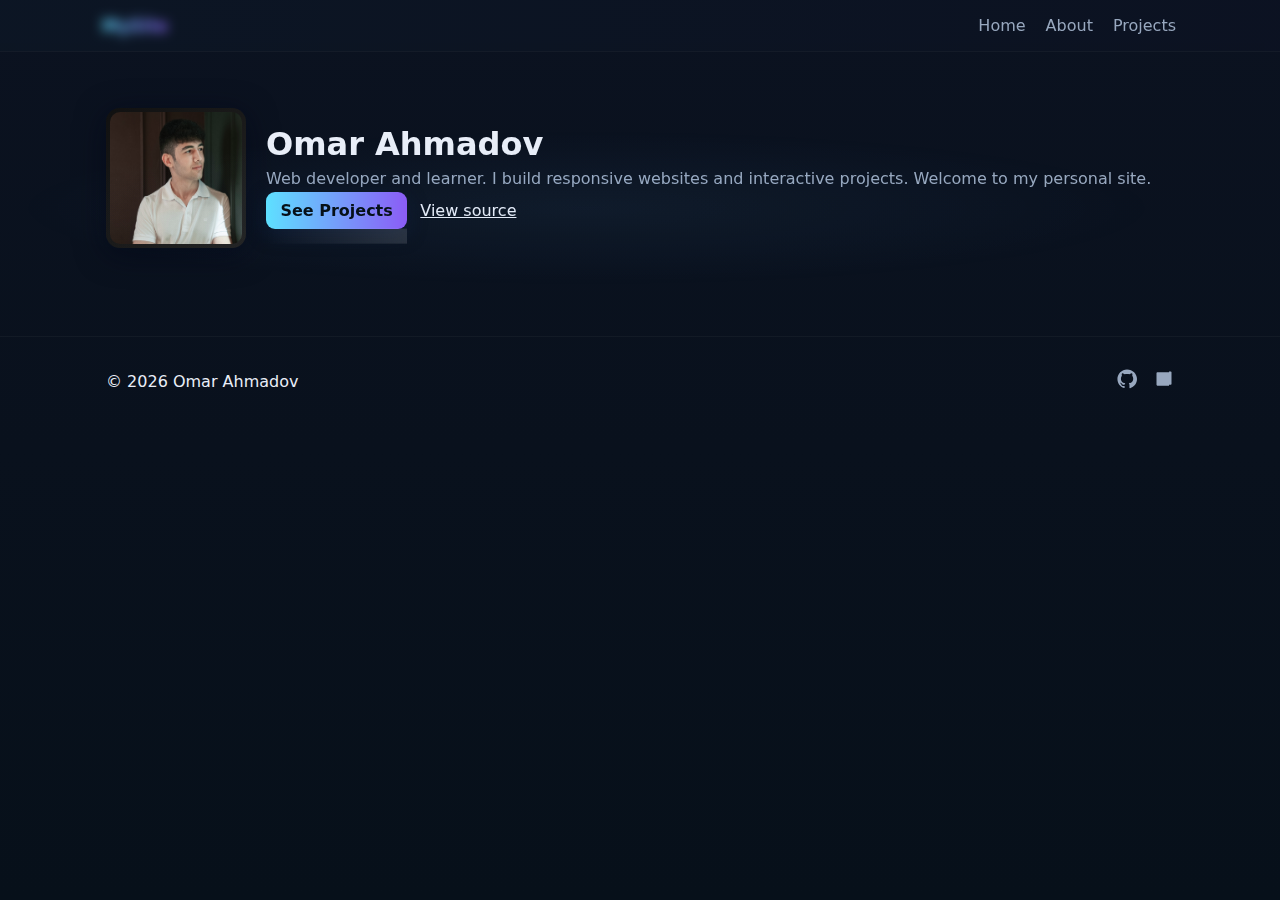
<file: index.html>
<!DOCTYPE html>
<html lang="en">
<head>
    <meta charset="UTF-8">
    <meta name="viewport" content="width=device-width, initial-scale=1.0">
    <title>Home — Personal Site</title>
    <link rel="stylesheet" href="css/styles.css">
</head>
<body>
    <header class="site-header">
        <div class="container header-inner">
            <a class="brand" href="index.html">MySite</a>
            <button class="nav-toggle" aria-label="Toggle navigation" id="navToggle">☰</button>
            <nav class="site-nav" id="siteNav">
                <a href="index.html">Home</a>
                <a href="about.html">About</a>
                <a href="projects.html">Projects</a>
            </nav>
        </div>
    </header>

    <main class="container">
        <section class="hero">
            <img class="profile" src="assets/images/profile.jpeg" alt="Profile photo">
            <div class="hero-text">
                <h1>Omar Ahmadov</h1>
                <p>Web developer and learner. I build responsive websites and interactive projects. Welcome to my personal site.</p>
                <p class="links">
                    <a class="btn" href="projects.html">See Projects</a>
                    <a class="link" href="https://github.com/omarahmadov-cmyk" target="_blank" rel="noopener noreferrer">View source</a>
                </p>
            </div>
        </section>
    </main>

    <footer class="site-footer">
        <div class="container footer-inner">
            <div>© <span id="year"></span> Omar Ahmadov</div>
            <div class="socials">
                <a href="https://github.com/omarahmadov-cmyk" target="_blank" rel="noopener noreferrer" aria-label="GitHub">
                    <!-- GitHub SVG -->
                    <svg width="20" height="20" viewBox="0 0 24 24" fill="currentColor" aria-hidden="true"><path d="M12 .5C5.73.5.5 5.73.5 12c0 5.08 3.29 9.39 7.86 10.91.58.11.79-.25.79-.56 0-.28-.01-1.02-.02-2-3.2.7-3.88-1.54-3.88-1.54-.53-1.36-1.3-1.72-1.3-1.72-1.06-.72.08-.71.08-.71 1.17.08 1.79 1.2 1.79 1.2 1.04 1.78 2.73 1.27 3.4.97.11-.76.41-1.27.74-1.56-2.55-.29-5.24-1.28-5.24-5.69 0-1.26.45-2.29 1.19-3.1-.12-.29-.52-1.47.11-3.06 0 0 .97-.31 3.18 1.18.92-.26 1.9-.39 2.88-.39.98 0 1.96.13 2.88.39 2.2-1.5 3.17-1.18 3.17-1.18.63 1.59.23 2.77.12 3.06.74.81 1.19 1.84 1.19 3.1 0 4.42-2.7 5.39-5.27 5.68.42.36.79 1.08.79 2.18 0 1.57-.01 2.84-.01 3.23 0 .31.21.68.8.56C20.71 21.39 24 17.08 24 12c0-6.27-5.23-11.5-12-11.5z"></path></svg>
                </a>
                <a href="https://www.codecademy.com/profiles/method4143205063" target="_blank" rel="noopener noreferrer" aria-label="Codecademy">
                    <!-- Simple book icon -->
                    <svg width="20" height="20" viewBox="0 0 24 24" fill="currentColor" aria-hidden="true"><path d="M3 5v14a1 1 0 001 1h14V4H4a1 1 0 00-1 1zM20 3h-2v16h2a1 1 0 001-1V4a1 1 0 00-1-1z"></path></svg>
                </a>
            </div>
        </div>
    </footer>

    <script src="js/script.js"></script>
</body>
</html>
</file>
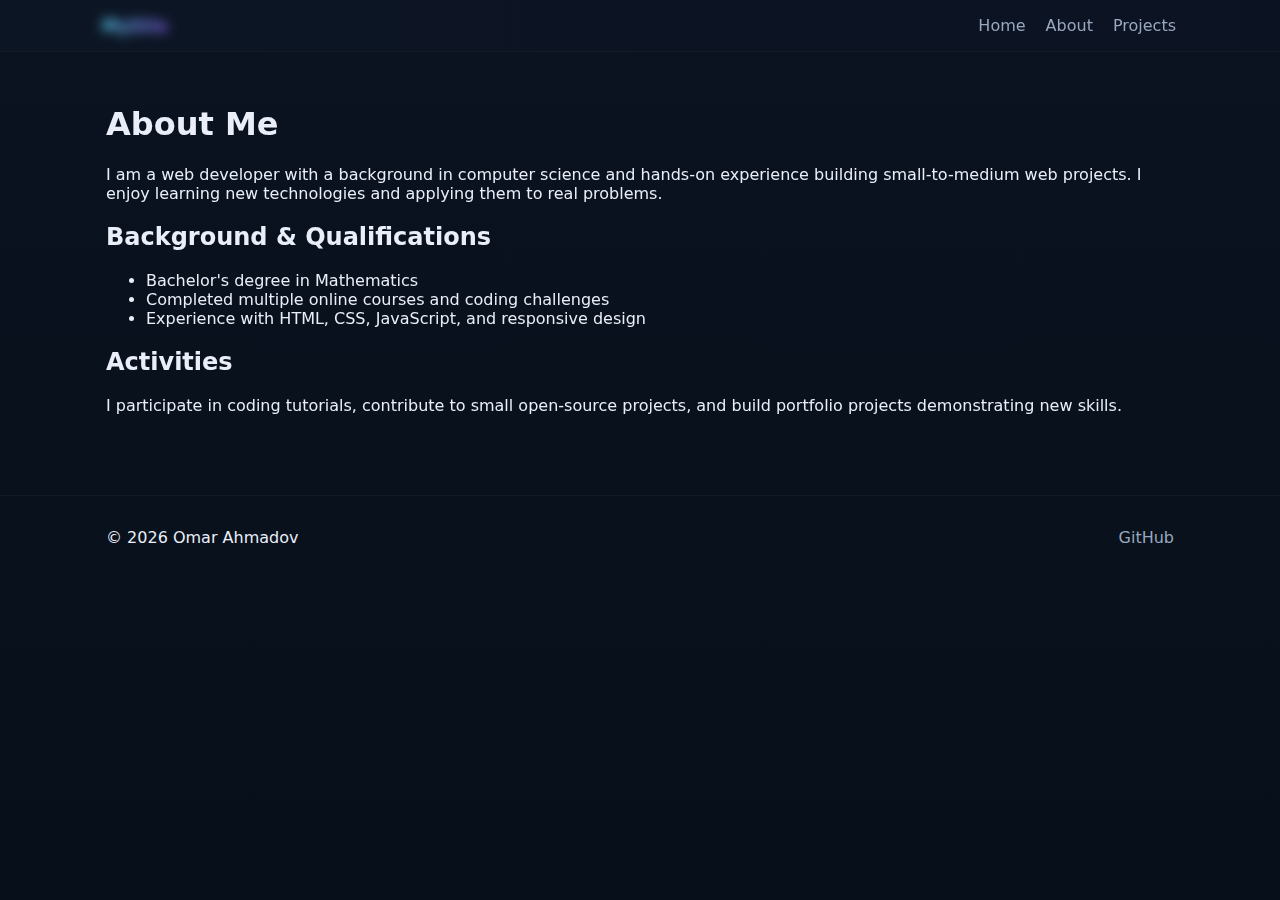
<file: about.html>
<!DOCTYPE html>
<html lang="en">
<head>
    <meta charset="utf-8">
    <meta name="viewport" content="width=device-width, initial-scale=1">
    <title>About — Personal Site</title>
    <link rel="stylesheet" href="css/styles.css">
</head>
<body>
    <header class="site-header">
        <div class="container header-inner">
            <a class="brand" href="index.html">MySite</a>
            <button class="nav-toggle" aria-label="Toggle navigation" id="navToggle2">☰</button>
            <nav class="site-nav" id="siteNav2">
                <a href="index.html">Home</a>
                <a href="about.html">About</a>
                <a href="projects.html">Projects</a>
            </nav>
        </div>
    </header>

    <main class="container">
        <article class="content">
            <h1>About Me</h1>
            <p>I am a web developer with a background in computer science and hands-on experience building small-to-medium web projects. I enjoy learning new technologies and applying them to real problems.</p>
            <h2>Background & Qualifications</h2>
            <ul>
                <li>Bachelor's degree in Mathematics</li>
                <li>Completed multiple online courses and coding challenges</li>
                <li>Experience with HTML, CSS, JavaScript, and responsive design</li>
            </ul>
            <h2>Activities</h2>
            <p>I participate in coding tutorials, contribute to small open-source projects, and build portfolio projects demonstrating new skills.</p>
        </article>
    </main>

    <footer class="site-footer">
        <div class="container footer-inner">
            <div>© <span id="year2"></span> Omar Ahmadov</div>
            <div class="socials">
                <a href="https://github.com/omarahmadov-cmyk" target="_blank" rel="noopener noreferrer">GitHub</a>
            </div>
        </div>
    </footer>

    <script src="js/script.js"></script>
</body>
</html>
</file>
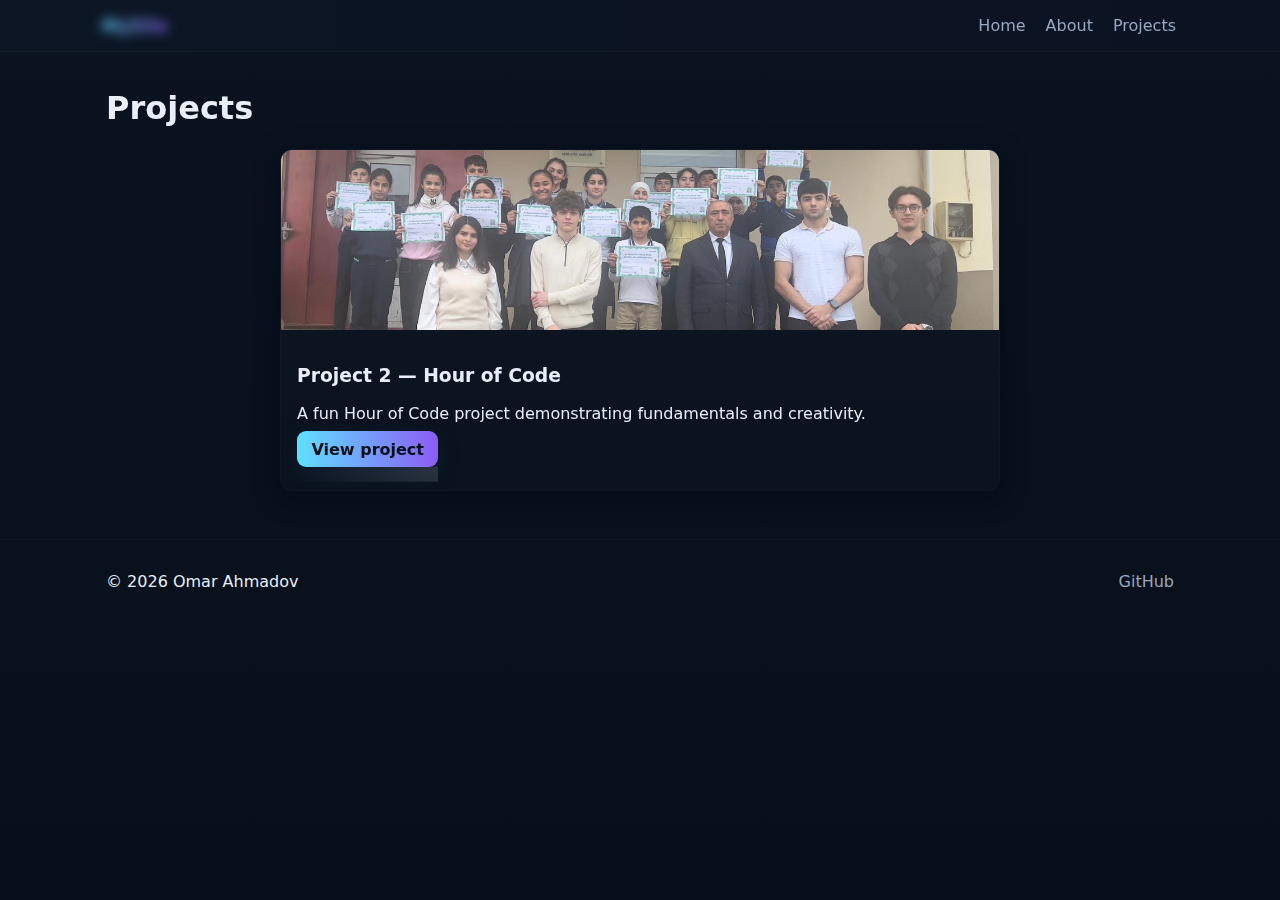
<file: projects.html>
<!DOCTYPE html>
<html lang="en">
<head>
    <meta charset="utf-8">
    <meta name="viewport" content="width=device-width, initial-scale=1">
    <title>Projects — Personal Site</title>
    <link rel="stylesheet" href="css/styles.css">
</head>
<body>
    <header class="site-header">
        <div class="container header-inner">
            <a class="brand" href="index.html">MySite</a>
            <button class="nav-toggle" aria-label="Toggle navigation" id="navToggle3">☰</button>
            <nav class="site-nav" id="siteNav3">
                <a href="index.html">Home</a>
                <a href="about.html">About</a>
                <a href="projects.html">Projects</a>
            </nav>
        </div>
    </header>

    <main class="container">
        <h1>Projects</h1>
        <section class="projects-grid single-centered">
            <article class="project-card center-card">
                <img src="assets/images/photo2.jpg" alt="Project 2 screenshot">
                <div class="card-body">
                    <h3>Project 2 — Hour of Code</h3>
                    <p>A fun Hour of Code project demonstrating fundamentals and creativity.</p>
                    <p><a class="btn" href="https://www.youtube.com/watch?v=a1OVmD4Xr2s" target="_blank" rel="noopener noreferrer">View project</a></p>
                </div>
            </article>

        </section>
    </main>

    <footer class="site-footer">
        <div class="container footer-inner">
            <div>© <span id="year3"></span> Omar Ahmadov</div>
            <div class="socials">
                <a href="https://github.com/omarahmadov-cmyk" target="_blank" rel="noopener noreferrer">GitHub</a>
            </div>
        </div>
    </footer>

    <script src="js/script.js"></script>
</body>
</html>
</file>
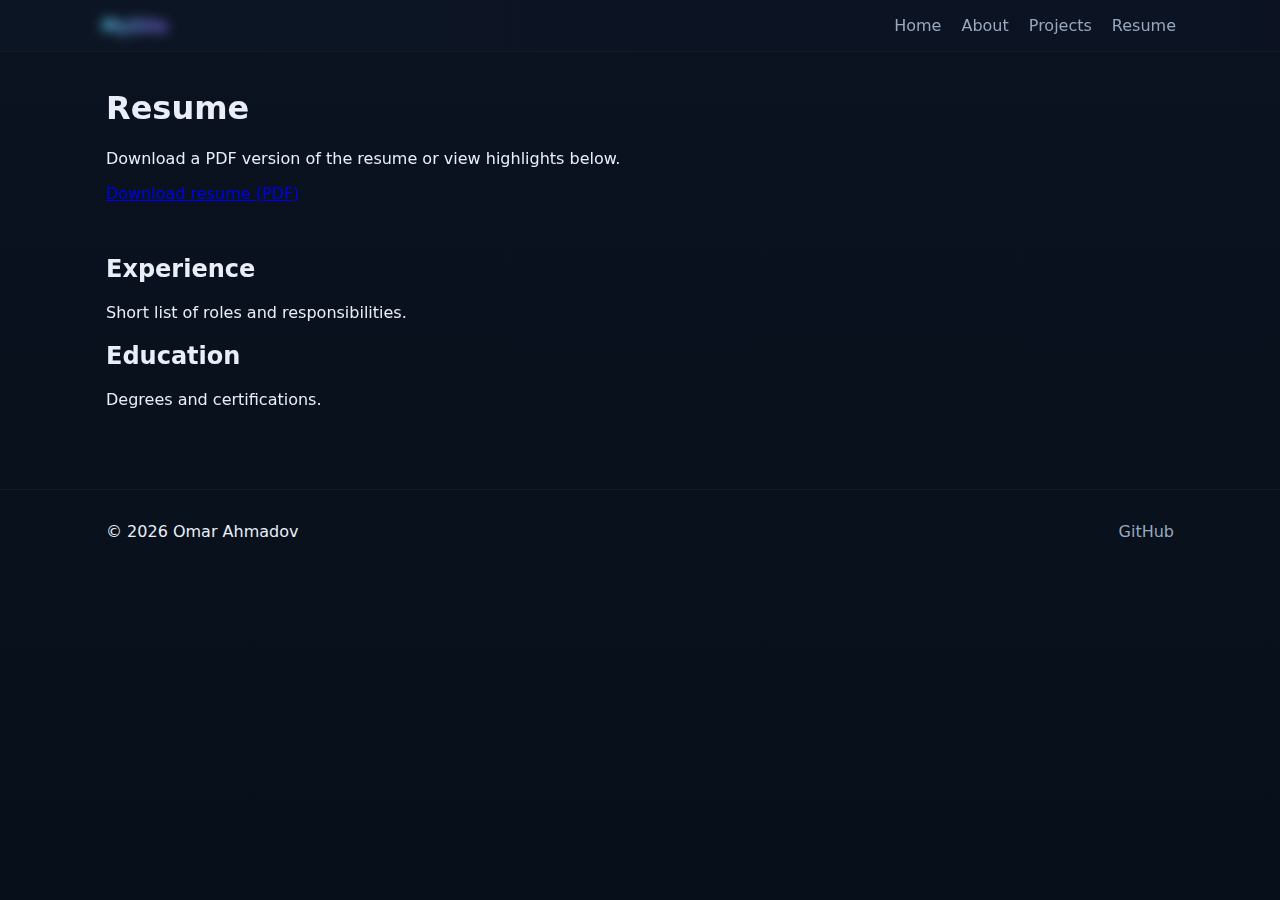
<file: resume.html>
<!DOCTYPE html>
<html lang="en">
<head>
    <meta charset="utf-8">
    <meta name="viewport" content="width=device-width, initial-scale=1">
    <title>Resume — Personal Site</title>
    <link rel="stylesheet" href="css/styles.css">
</head>
<body>
    <header class="site-header">
        <div class="container header-inner">
            <a class="brand" href="index.html">MySite</a>
            <button class="nav-toggle" aria-label="Toggle navigation" id="navToggle4">☰</button>
            <nav class="site-nav" id="siteNav4">
                <a href="index.html">Home</a>
                <a href="about.html">About</a>
                <a href="projects.html">Projects</a>
                <a href="resume.html">Resume</a>
            </nav>
        </div>
    </header>

    <main class="container">
        <h1>Resume</h1>
        <p>Download a PDF version of the resume or view highlights below.</p>
        <p><a href="#">Download resume (PDF)</a></p>
        <section class="content">
            <h2>Experience</h2>
            <p>Short list of roles and responsibilities.</p>
            <h2>Education</h2>
            <p>Degrees and certifications.</p>
        </section>
    </main>

    <footer class="site-footer">
        <div class="container footer-inner">
            <div>© <span id="year4"></span> Omar Ahmadov</div>
            <div class="socials">
                <a href="https://github.com/your-username" target="_blank" rel="noopener noreferrer">GitHub</a>
            </div>
        </div>
    </footer>

    <script src="js/script.js"></script>
</body>
</html>
</file>
<file: css/styles.css>
:root{
  --bg:#0b1220; /* deep navy */
  --bg-2:#07101a; /* darker stop */
  --text:#e9eef8;
  --muted:#98a8bf;
  --accent:#5ee0ff; /* cyan */
  --accent-2:#8b5cf6; /* purple */
  --glass:rgba(255,255,255,0.04);
  --card-bg:linear-gradient(180deg, rgba(255,255,255,0.02), rgba(255,255,255,0.01));
  --container:1100px;
}
*{box-sizing:border-box}
.bg-gradient{background-image:radial-gradient(600px 300px at 10% 10%, rgba(92,180,255,0.06), transparent), radial-gradient(500px 220px at 90% 80%, rgba(139,92,246,0.035), transparent)}
html,body{height:100%;margin:0;background:linear-gradient(180deg,var(--bg),var(--bg-2));color:var(--text);font-family:Inter, system-ui, -apple-system, 'Segoe UI', Roboto, 'Helvetica Neue', Arial}
.container{max-width:var(--container);margin:0 auto;padding:1rem}
.site-header{border-bottom:1px solid rgba(255,255,255,0.04);position:relative;z-index:20}
.site-header::before{content:"";position:absolute;inset:0;pointer-events:none;background:linear-gradient(90deg, rgba(94,224,255,0.02), rgba(139,92,246,0.01));backdrop-filter:blur(6px)}
.header-inner{display:flex;align-items:center;justify-content:space-between;padding:0.75rem}
.brand{color:var(--text);text-decoration:none;font-weight:700;font-size:1.05rem;letter-spacing:0.2px;background:linear-gradient(90deg,var(--accent),var(--accent-2));-webkit-background-clip:text;background-clip:text;color:transparent}
.nav-toggle{background:none;border:0;color:var(--text);font-size:1.25rem;display:none}
.site-nav{display:flex;gap:1rem}
.site-nav a{color:var(--muted);text-decoration:none;padding:.35rem .25rem;border-radius:6px;position:relative}
.site-nav a:focus{outline:2px solid rgba(94,224,255,0.08);outline-offset:3px}
.site-nav a:hover{color:var(--accent);background:linear-gradient(90deg, rgba(94,224,255,0.02), rgba(139,92,246,0.02))}
.hero{display:flex;align-items:center;gap:1.25rem;padding:2.5rem 0;position:relative}
.hero::before{content:"";position:absolute;inset:auto 0 0 -10%;height:160px;background:radial-gradient(closest-side, rgba(94,224,255,0.04), transparent), radial-gradient(closest-side, rgba(139,92,246,0.02), transparent);pointer-events:none}
.profile{width:140px;height:140px;border-radius:14px;background:linear-gradient(135deg,#111,#222);padding:4px;box-shadow:0 6px 30px rgba(2,6,23,0.6);display:block}
.profile img{border-radius:10px;display:block}
.hero-text h1{margin:0 0 0.25rem 0;font-weight:700}
.hero-text p{margin:0 0 0.5rem 0;color:var(--muted);line-height:1.5}
.links{margin-top:0.75rem}
.btn{background:linear-gradient(90deg,var(--accent),var(--accent-2));color:#051018;padding:0.55rem 0.9rem;border-radius:9px;text-decoration:none;margin-right:0.5rem;font-weight:600;box-shadow:0 6px 18px rgba(14,30,60,0.6);position:relative;overflow:hidden}
.btn:hover{transform:translateY(-3px);box-shadow:0 10px 30px rgba(94,224,255,0.08)}
.link{color:var(--text);text-decoration:underline}
.content{padding:1rem 0}
.projects-grid{display:grid;grid-template-columns:repeat(2,1fr);gap:1rem}
.projects-grid.single-centered{grid-template-columns:1fr;place-items:center}
.center-card{max-width:720px;width:100%}
.project-card{background:var(--card-bg);border-radius:12px;overflow:hidden;box-shadow:0 6px 24px rgba(3,8,20,0.6);border:1px solid rgba(255,255,255,0.02)}
.project-card img{width:100%;height:180px;object-fit:cover;display:block}
.card-body{padding:1rem}
.site-footer{border-top:1px solid rgba(255,255,255,0.04);padding:1rem 0;margin-top:2rem}
.footer-inner{display:flex;justify-content:space-between;align-items:center}
.socials a{color:var(--muted);margin-left:0.75rem;text-decoration:none}

/* elevated hover */
.project-card:hover{transform:translateY(-6px);box-shadow:0 18px 40px rgba(3,8,20,0.7)}

/* Responsive */
@media (max-width:1100px){
  .container{padding:0.85rem}
}

@media (max-width:900px){
  .projects-grid{grid-template-columns:1fr}
  .hero{flex-direction:column;text-align:center;gap:1rem;padding:1.75rem 0}
  .hero::before{display:none}
  .profile{width:120px;height:120px}
  .brand{font-size:1rem}
  .hero-text h1{font-size:1.6rem}
  .hero-text p{font-size:0.98rem}
  .links{display:flex;flex-direction:column;gap:.6rem;align-items:center}
  .btn{width:100%;max-width:320px}
  .link{display:block}

  .nav-toggle{display:inline}
  /* mobile nav overlay */
  .site-nav{position:fixed;right:0;top:0;background:linear-gradient(180deg, rgba(6,10,18,0.96), rgba(6,10,18,0.98));padding:1.25rem 1rem;border-left:0;flex-direction:column;height:100%;width:320px;transform:translateX(100%);transition:transform .28s cubic-bezier(.2,.9,.25,1);backdrop-filter:blur(6px);box-shadow:-12px 0 40px rgba(2,6,23,0.6)}
  .site-nav.open{transform:translateX(0)}
  .site-nav a{font-size:1.05rem;padding:.85rem 1rem;border-radius:8px}

  .footer-inner{flex-direction:column;gap:.6rem;text-align:center}
}

@media (max-width:480px){
  html,body{font-size:16px}
  .container{padding:0.75rem}
  .brand{font-size:0.98rem}
  .hero{padding:1.25rem 0}
  .profile{width:100px;height:100px}
  .hero-text h1{font-size:1.45rem}
  .hero-text p{font-size:0.95rem}
  .btn{width:100%;padding:0.75rem 0.9rem;border-radius:10px}
  .socials a{margin-left:.5rem}
  .site-nav{width:100%;right:0}
  .site-nav a{font-size:1.1rem;padding:1rem;border-radius:0}
  .projects-grid{gap:.75rem}
  .card-body{padding:.85rem}
}

.sr-only{position:absolute;width:1px;height:1px;padding:0;margin:-1px;overflow:hidden;clip:rect(0,0,0,0);white-space:nowrap;border:0}

/* Page transition: fade+slide on enter/exit */
main{transition:opacity .45s cubic-bezier(.2,.9,.25,1), transform .45s cubic-bezier(.2,.9,.25,1);opacity:0;transform:translateY(10px);will-change:opacity,transform}
body.page-ready main{opacity:1;transform:none}
body.page-exiting main{opacity:0;transform:translateY(-8px)}

/* Navigation link hover with animated underline following cursor */
.site-nav a{position:relative;padding:.25rem .125rem;transition:color .18s ease,transform .18s;--x:50%}
.site-nav a::after{content:"";position:absolute;left:0;right:0;bottom:-6px;height:3px;background:linear-gradient(90deg,var(--accent),#8ef);border-radius:3px;transform:scaleX(0);transform-origin:var(--x) 50%;transition:transform .28s cubic-bezier(.2,.9,.25,1)}
.site-nav a:hover{color:var(--accent);transform:translateY(-3px)}
.site-nav a:hover::after{transform:scaleX(1)}

/* Primary buttons (reuse for .btn) get the same cursor-aware underline */
.btn::after{content:"";position:absolute;left:0;right:0;bottom:0;height:40%;background:linear-gradient(90deg,transparent,rgba(255,255,255,.12));transform:translateY(100%);transition:transform .28s ease}
.btn:hover::after{transform:translateY(0)}
</file>
